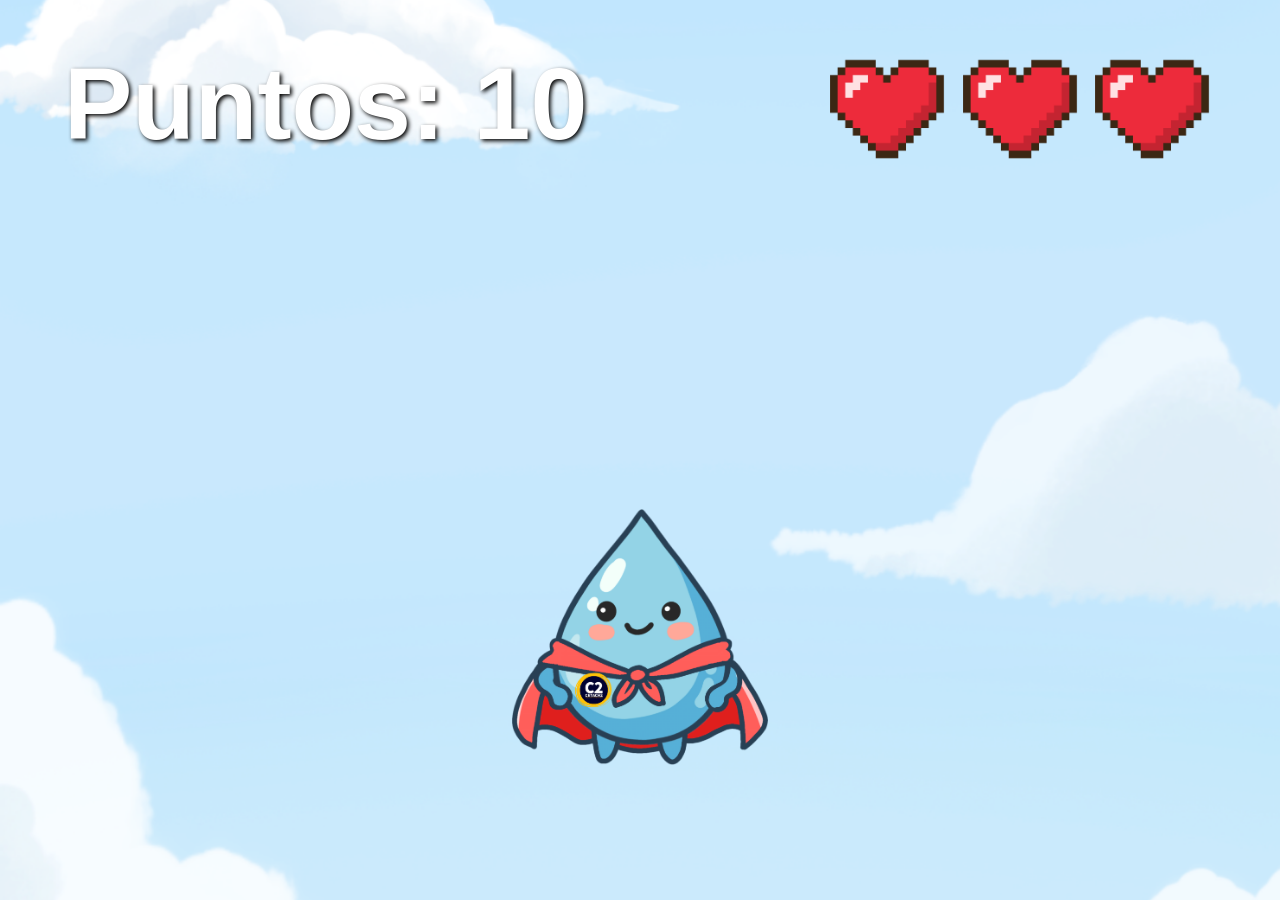
<file: index.html>
<!DOCTYPE html>
<html lang="es">
<head>
    <meta charset="UTF-8">
    <meta name="viewport" content="width=device-width, initial-scale=1.0, maximum-scale=1.0, user-scalable=no">
    <link rel="stylesheet" href="style.css">
    <link rel="icon" type="image/png" href="assets/Supergota.png">
</head>
<body>
    <div id="game-container">
        <div id="ui">
            <div id="score">Puntos: 0</div>
            <div id="lives">
                <img src="assets/Corazon.png" class="heart">
                <img src="assets/Corazon.png" class="heart">
                <img src="assets/Corazon.png" class="heart">
            </div>
        </div>
        
        <img id="player" src="assets/Supergota.png" alt="Jugador">
    </div>
    
    <script src="script.js"></script>
</body>
</html>
</file>
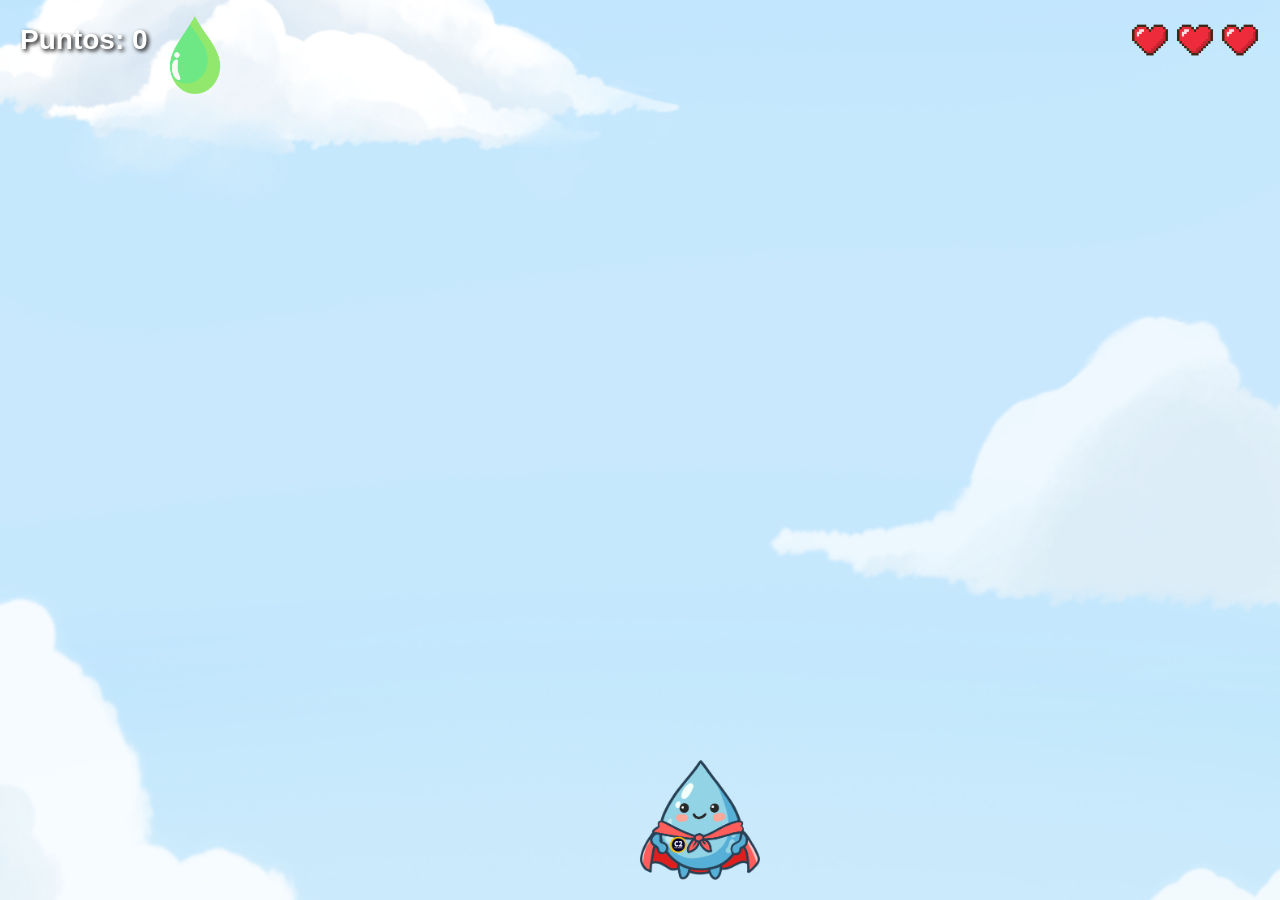
<file: MiMinijuego/index.html>
<!DOCTYPE html>
<html lang="es">
<head>
    <meta charset="UTF-8">
    <title>Juego de Gota</title>
    <link rel="stylesheet" href="style.css">
</head>
<body>
    <div id="game-container">
        <div id="ui">
            <div id="score">Puntos: 0</div>
            <div id="lives">
                <img src="assets/Corazon.png" class="heart">
                <img src="assets/Corazon.png" class="heart">
                <img src="assets/Corazon.png" class="heart">
            </div>
        </div>
        <img id="player" src="assets/Supergota.png" alt="Jugador">
    </div>
    <script src="script.js"></script>
</body>
</html>
</file>
<file: style.css>
* { margin: 0; padding: 0; box-sizing: border-box; }

body, html {
    width: 100%; height: 100%;
    overflow: hidden; touch-action: none;
    background-image: url('assets/fondo.png');
    background-size: cover; background-position: center;
    font-family: Arial, sans-serif;
}

#game-container { position: relative; width: 100vw; height: 100vh; }

#ui {
    position: absolute; top: 5%; left: 5%; right: 5%;
    display: flex; justify-content: space-between; z-index: 100;
}

#score { font-size: 8vw; color: white; text-shadow: 2px 2px 4px #000; font-weight: bold; }
.heart { width: 10vw; height: 10vw; }

#player {
    position: absolute;
    bottom: 15vh; /* Ajustado para mayor visibilidad */
    left: 50%;
    transform: translateX(-50%);
    width: 20vw; /* Tamaño proporcional */
    height: 20vw;
    pointer-events: none;
    z-index: 50;
}

.falling-obj {
    position: absolute;
    width: 15vw;
    height: 15vw;
    z-index: 10;
}
</file>
<file: MiMinijuego/style.css>
body, html { margin: 0; padding: 0; width: 100%; height: 100%; overflow: hidden; touch-action: none; background-image: url('assets/fondo.png'); background-size: cover; background-position: center; font-family: Arial, sans-serif; }

#game-container { position: relative; width: 100vw; height: 100vh; }

#player { position: absolute; bottom: 20px; left: 50%; width: 120px; height: 120px; pointer-events: none; z-index: 5; }

.falling-obj { position: absolute; width: 80px; height: 80px; z-index: 2; }

#ui { position: absolute; top: 20px; left: 20px; right: 20px; display: flex; justify-content: space-between; align-items: center; z-index: 10; }

#score { font-size: 28px; color: white; text-shadow: 2px 2px 4px #000; font-weight: bold; }

#btn-skin { padding: 10px; background: #ff9800; border: none; border-radius: 10px; color: white; font-weight: bold; }

#lives { display: flex; gap: 5px; }

.heart { width: 40px; height: 40px; }
</file>
